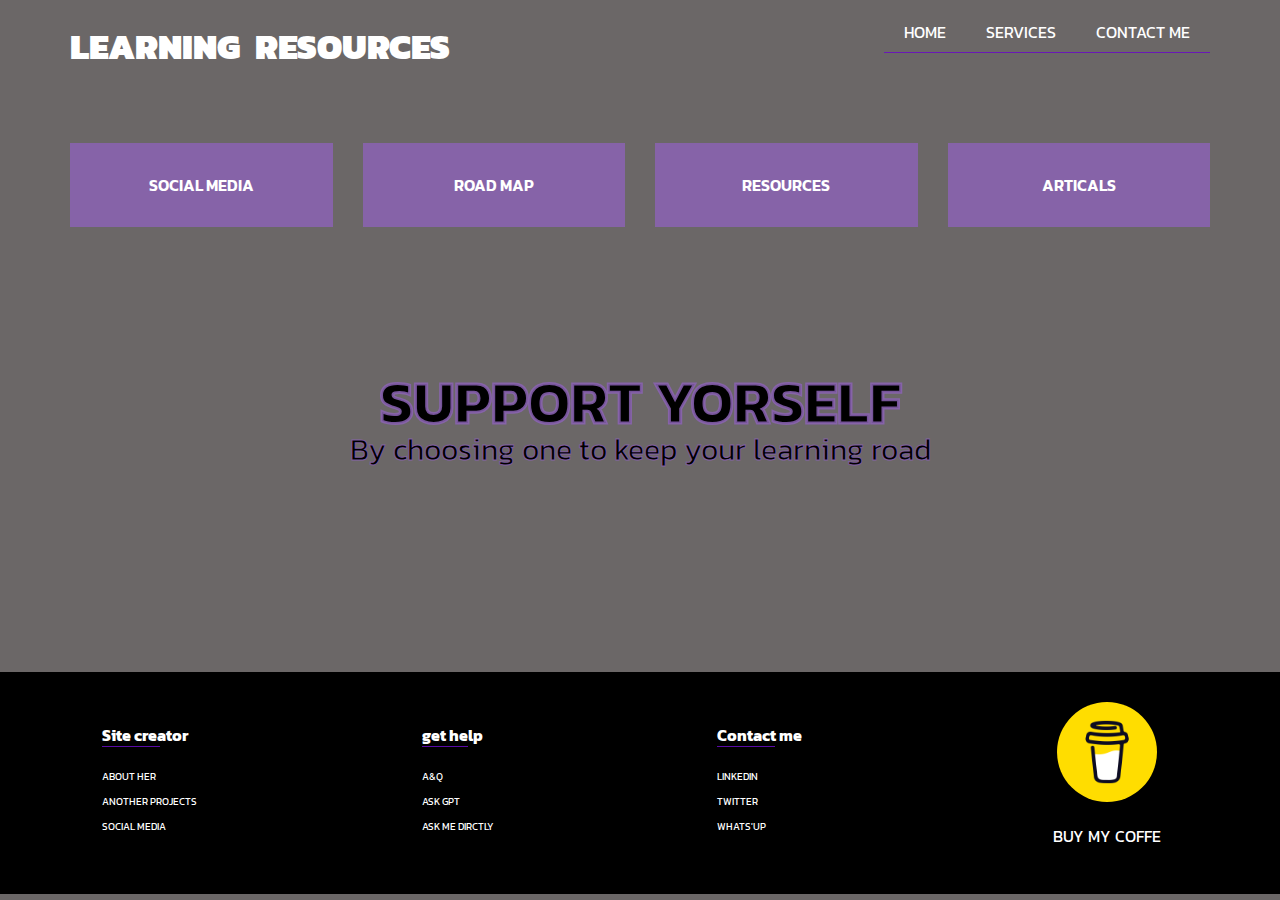
<file: index.html>
<!DOCTYPE html>
<html lang="en">
<head>
    <meta charset="UTF-8">
    <meta http-equiv="X-UA-Compatible" content="IE=edge">
    <meta name="viewport" content="width=device-width, initial-scale=1.0">
    <title>LEARNING RESOURCES</title>
    <link rel="stylesheet" href="/CSS/s1.css">
    <link rel="preconnect" href="https://fonts.googleapis.com"/>
    <link rel="preconnect" href="https://fonts.gstatic.com" crossorigin/>
    <link href="https://fonts.googleapis.com/css2?family=Cairo:wght@300;400;700&family=Cormorant+SC:wght@300&family=Kanit:wght@400;600&family=Raleway&display=swap" rel="stylesheet"/>
</head>
<body>
    <!-- start nav bar-->
    <nav>
        <div class="container">
            <ul class="name">
                <li><a href="/index.html">LEARNING &nbsp;RESOURCES</a></li>
            </ul>
            <ul class="links">
                <li><a href="/index.html" target="_blank">HOME</a></li>
                <li><a href="/servicespage.html" target="_blank">SERVICES</a></li>
                <li><a href="mailto:sondosaied0@gmail.com" target="_blank">CONTACT ME</a></li>               
            </ul>
        </div>
    </nav>
    <!-- end nav bar-->
<!--/*START HEADER*/
<div class="HEADER">
    <div class="container">
        <h3><center>LEARNING &nbsp;RESOURCES</center></h3>
    </div>
</div>
<!--/*END HEADER*/-->
<!--/*START SECTION*/-->
<div>
<div class="SECTION">
    <div class="container">
        <ul> 
            <li class="A">
        <a href="#" class="firsta">SOCIAL MEDIA</a>
        <ul class="SOCIAL">
            <li><a href="/HTML PAGES/Instagram.html" target="_blank">INSTAGRAM</a></li>
            <li><a href="/HTML PAGES/Facebook.html"target="_blank">FACEBOOK</a></li>
            <li><a href="/HTML PAGES/Twitter.html"target="_blank">TWITER</a></li>
        </ul>
    </li>
</ul>
        <ul>
            <li class="A">                 
        <a href="#" class="firsta">ROAD MAP</a> 
        <ul class="SOCIAL">
                    <!-- <li><a href="/HTML PAGES/Basic.html" target="_blank">Basic</a></li> -->
                    <li><a href="https://roadmap.sh/frontend" target="_blank">Frontend</a></li>
                    <li><a href="https://roadmap.sh/backend" target="_blank">Backend</a></li>
                    <li><a href="https://roadmap.sh/android" target="_blank">Android</a></li>
                    <li><a href="https://roadmap.sh/postgresql-dba" target="_blank">DBA</a></li>
                </ul>
            </li>
        </ul>

        <ul>
            <li class="A">
        <a href="#"class="firsta">RESOURCES</a>
        <ul class="SOCIAL">
                    <li><a href="/HTML PAGES/Youtube.html" target="_blank">YOUTUBE</a></li>
                    <!--  <li><a href="#">UDEMY</a></li>
                    <li><a href="#">LINKEDIN</a></li>
                    <li><a href="#">PLATFORMS</a></li>
                    -->
                </ul>
            </li>
        </ul>
        
        <ul>
            <li class="A">
                <a href="#" class="firsta">ARTICALS</a>
                <ul class="SOCIAL">
                    <!--<li> <a href="#">GOOGLE</a></li>-->
                    <li><a href="https://elzero.org/category/topics/" target="_blank">ELZERO ARTICALS</a></li>
                </ul>
            </li>
        </ul>
    </div>
</div>
</div>
<!--*END SECTION*/-->

<div>
    <div class="container">
        <div class="text">
        <h1>SUPPORT YORSELF</h1>
        <p>By choosing one to keep your learning road</p>
        </div>
    </div>
</div>

<footer>
    
        <div class="row">
            <div class="footer-col">
                <h4>Site creator</h4>
                <ul>
                    <li><a href="#" target="_blank">about her</a></li>
                    <li><a href="#" target="_blank">another projects</a></li>
                    <li><a href="#" target="_blank">Social media</a></li>
                </ul>
            </div>
            <div class="footer-col">
                <h4>get help</h4>
                <ul>
                    <li><a href="#" target="_blank">A&Q</a></li><!--Fully page with que > سيتم الرد على إستفسارك في الوقت الممكن-->
                    <li><a href="https://platform.openai.com/playground" target="_blank">ASK gpt</a></li>
                    <li><a href="mailto:sondosaied0@gmail.com" target="_blank">Ask me dirctly</a></li>
                </ul>
            </div>
            
            <div class="footer-col">
                <h4>Contact me</h4>
                <ul>
                    <li><a href="#" target="_blank">linkedin</a></li>
                    <li><a href="#" target="_blank">Twitter</a></li>
                    <li><a href="#" target="_blank">WHATS'UP</a></li>
                </ul>
            </div>
            <div class="footer-col coffee">
                <img src="/image/buymecoffe.png" alt="Buy me coffe">
                <P><a href="https://www.buymeacoffee.com/sondosaiedh">BUY MY COFFE</a></P>
                
            </div>
        </div>
    
</footer>
</body>
</html>
</file>
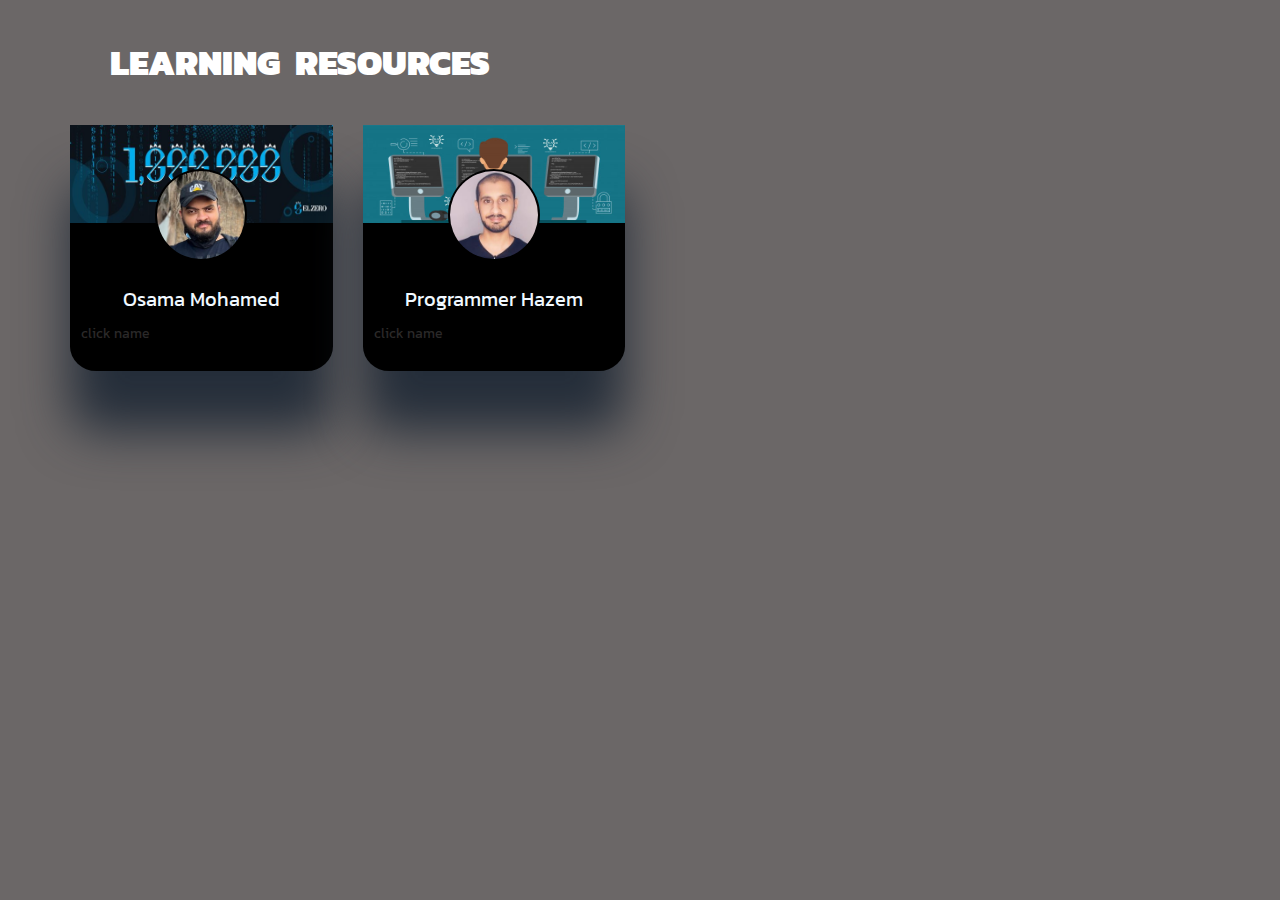
<file: HTML PAGES/Facebook.html>
<!DOCTYPE html>
<html lang="en">
<head>
    <meta charset="UTF-8">
    <meta http-equiv="X-UA-Compatible" content="IE=edge">
    <meta name="viewport" content="width=device-width, initial-scale=1.0">
    <title>LEARNING RESOURCES</title>
    <link rel="stylesheet" href="/CSS/Facebook.css">
    <link rel="preconnect" href="https://fonts.googleapis.com"/>
    <link rel="preconnect" href="https://fonts.gstatic.com" crossorigin/>
    <link href="https://fonts.googleapis.com/css2?family=Cairo:wght@300;400;700&family=Cormorant+SC:wght@300&family=Kanit:wght@400;600&family=Raleway&display=swap" rel="stylesheet"/>
</head>
<body>
    <!-- start nav bar-->
    <nav>
        <div class="container">
            <ul class="name">
                <li><a href="/index.html">LEARNING &nbsp;RESOURCES</a></li>
            </ul>
    </nav>
    <!-- end nav bar-->
<!--START SECTION-->
<div class="Facebook">
    <div class="container">
        <!--Account 1-->
        <div class="acc">
            <img src="../image/background@Osama_Elzero.jpeg" alt="">
            <img class="profile" src="/image/@Osama_Elzero.jpg" alt="">
            <div class="userinfo">
                <p class="name"><a href="https://web.facebook.com/OsElzero" target="_blank">Osama Mohamed</a></p>
                <p class="hint">click name</p>
            </div> 
            </div>
    <!--Account 2-->
    <div class="acc">
        <img src="../image/p.hazemcover.jpg" alt="">
        <img class="profile" src="/image/Programmer Hazem Ahmad - المبرمج حازم احمد.jpg" alt="">
        <div class="userinfo">
            <p class="name"><a href="https://web.facebook.com/ProgHazemAhmad" target="_blank">Programmer Hazem </a></p>
            <p class="hint">click name</p>
        </div>
        </div>
    <!--Account 3-->
    </div>
</div>
</body>
</html>
</file>
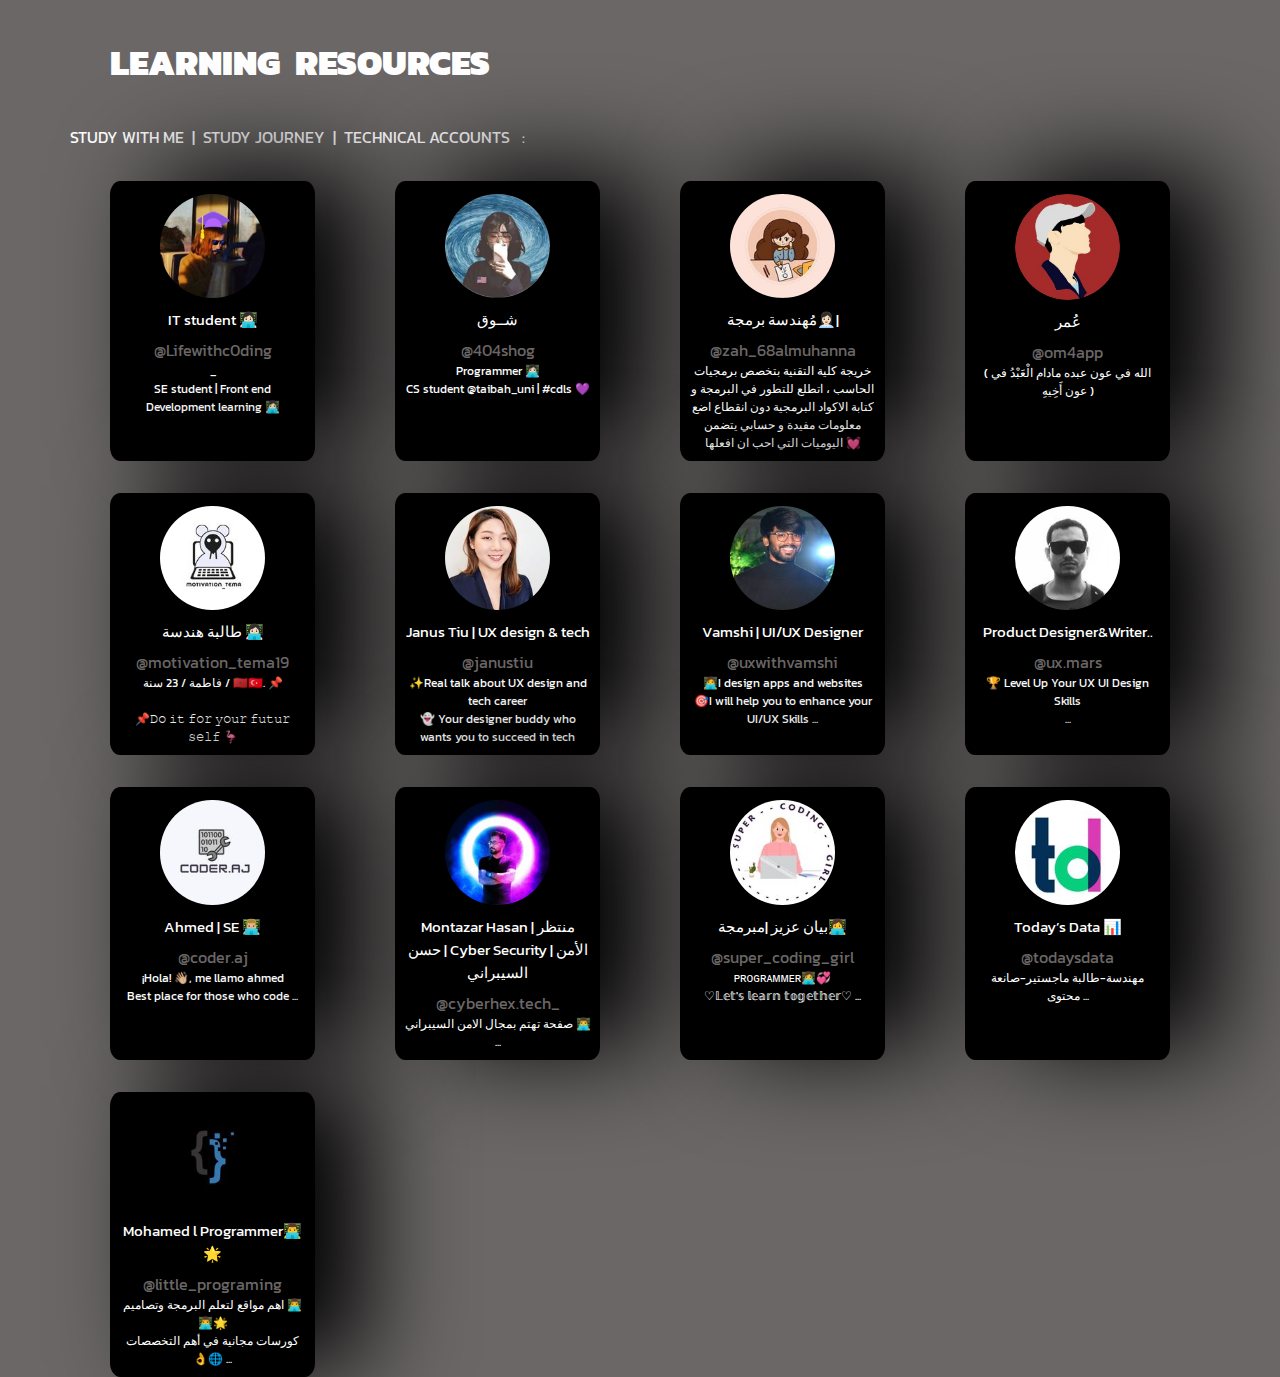
<file: HTML PAGES/Instagram.html>
<!DOCTYPE html>
<html lang="en">
<head>
    <meta charset="UTF-8">
    <meta http-equiv="X-UA-Compatible" content="IE=edge">
    <meta name="viewport" content="width=device-width, initial-scale=1.0">
    <title>LEARNING RESOURCES</title>
    <link rel="stylesheet" href="/CSS/Instagram.css">
    <link rel="preconnect" href="https://fonts.googleapis.com"/>
    <link rel="preconnect" href="https://fonts.gstatic.com" crossorigin/>
    <link href="https://fonts.googleapis.com/css2?family=Cairo:wght@300;400;700&family=Cormorant+SC:wght@300&family=Kanit:wght@400;600&family=Raleway&display=swap" rel="stylesheet"/>
</head>
<body>
    <!-- start nav bar-->
    <nav>
        <div class="container">
            <ul class="name">
                <li><a href="/index.html">LEARNING &nbsp;RESOURCES</a></li>
            </ul>
        </div>
    </nav>
<!--
            <ul class="links">
                <li><a href="/index.html" target="_blank">HOME</a></li>
                <li><a href="/servicespage.html" target="_blank">SERVICES</a></li>
                <li><a href="mailto:sondosaied0@gmail.com" target="_blank">CONTACT ME</a></li>               
            </ul>
        </div>
    </nav>
        end nav bar-->
    
<!--START SECTION-->
<div class="section">
    <div class="container">
        <p>STUDY WITH ME&nbsp; | &nbsp;STUDY JOURNEY &nbsp;| &nbsp;TECHNICAL ACCOUNTS &nbsp; :</p>
        <div class="accounts">
        <!--ACCOUNT 1-->  
        <figure>
            <img src="../image/Lifewithc0ding.jpg" alt="">
            
            <figcaption class="name">IT student 👩🏻‍💻</figcaption>
            <figcaption class="username"><a href="https://www.instagram.com/lifewithc0ding/" target="_blank">@Lifewithc0ding</a></figcaption>
            <figcaption class="BIO">
                    _<br>
                    SE student | Front end Development learning 👩🏻‍💻<br>
            </figcaption>
            
        </figure>
        <!--ACCOUNT 2-->
        <figure>
            <img src="../image/404shog.jpg" alt="">
            
            <figcaption class="name rtl"👩🏻‍💻>شــوق</figcaption>
            <figcaption class="username"><a href="https://www.instagram.com/404shog/" target="_blank">@404shog</a></figcaption>
            <figcaption class="BIO">
                Programmer 👩🏻‍💻
                <br>
                CS student @taibah_uni | #cdls 💜
            </figcaption>
            
        </figure> 
        <!--ACCOUNT 3-->
        <figure>
            <img src="/image/zah_68almuhanna.jpg" alt="">
            <figcaption class="name rtl">مُهندسة برمجة👩🏻‍💼|</figcaption>
            <figcaption class="username"><a href="https://www.instagram.com/zah_68almuhanna/" target="_blank">@zah_68almuhanna</a></figcaption>
            <figcaption class="BIO">
                خريجة كلية التقنية 
                بتخصص برمجيات الحاسب ، اتطلع للتطور في البرمجة و كتابة الاكواد البرمجية دون انقطاع
                اضع معلومات مفيدة
                و حسابي يتضمن اليوميات التي احب ان افعلها 💓
                
                
            </figcaption>
            
        </figure> 
        <!--ACCOUNT 4-->
        <figure>
            <img src="../image/om4app.jpg" alt="">
            <figcaption class="name ">عُمر</figcaption>
            <figcaption class="username"><a href="https://www.instagram.com/om4app/" target="_blank">@om4app</a></figcaption>
            <figcaption class="BIO rtl">( الله في عون عبده مادام الْعَبْدُ في عون أَخِيهِ )</figcaption>
            
        </figure>
        <!--ACCOUNT 5-->
        <figure>
            <img src="../image/motivation_tema19.jpg" alt="">
            <figcaption class="name">طالبة هندسة 👩🏻‍💻</figcaption>
            <figcaption class="username"><a href="https://www.instagram.com/motivation_tema19/" target="_blank">@motivation_tema19</a></figcaption>
            <figcaption class="BIO">
                فاطمة / 23 سنة / 🇲🇦🇹🇷. 📌<br>
                
                <br>
                📌𝙳𝚘 𝚒𝚝 𝚏𝚘𝚛 𝚢𝚘𝚞𝚛 𝚏𝚞𝚝𝚞𝚛 𝚜𝚎𝚕𝚏 🦩
            </figcaption>
            
        </figure> 
        <!--ACCOUNT 6-->
        <figure>
            <img src="../image/janustiu.jpg" alt="">
            <figcaption class="name">Janus Tiu | UX design & tech</figcaption>
            <figcaption class="username"><a href="https://www.instagram.com/janustiu/" target="_blank">@janustiu</a></figcaption>
            <figcaption class="BIO">✨Real talk about UX design and tech career
                <br>👻 Your designer buddy who wants you to succeed in tech
            </figcaption>
            
        </figure> 
        <!--ACCOUNT 7-->
        <figure>
            <img src="../image/uxwithvamshi.jpg" alt="">
            <figcaption class="name">Vamshi | UI/UX Designer</figcaption>
            <figcaption class="username"><a href="https://www.instagram.com/uxwithvamshi/" target="_blank">@uxwithvamshi</a></figcaption>
            <figcaption class="BIO">
                🧑‍💻I design apps and websites
                <br>
                🎯I will help you to enhance your UI/UX Skills
                <span>...
                    <div class="cap">GO INSTAGRAM TO KNOW MORE</div> 
                </span>
            </figcaption>
            
        </figure> 
        <!--ACCOUNT 8-->
        <figure>
            <img src="../image/ux.mars.jpg" alt="">
            <figcaption class="name">Product Designer&Writer..</figcaption>
            <figcaption class="username"><a href="https://www.instagram.com/ux.mars/" target="_blank">@ux.mars</a></figcaption>
            <figcaption class="BIO">
                🏆 Level Up Your UX UI Design Skills
                <br>
                <span>...
                    <div class="cap">GO INSTAGRAM TO KNOW MORE</div> 
                </span>
            </figcaption>
            
        </figure> 
        <!--ACCOUNT 9-->
        <figure>
            <img src="../image/coder.aj.jpg" alt="">
            <figcaption class="name">Ahmed | SE 👨🏼‍💻</figcaption>
            <figcaption class="username"><a href="https://www.instagram.com/coder.aj/" target="_blank">@coder.aj</a></figcaption>
            <figcaption class="BIO">
                ¡Hola! 👋🏼, me llamo ahmed
                <br>
                Best place for those who code
                <span>...
                    <div class="cap">GO INSTAGRAM TO KNOW MORE</div> 
                </span>
            </figcaption>
            
        </figure> 
        <!--ACCOUNT 10-->
        <figure>
            <img src="../image/cyberhex.tech_.jpg" alt="">
            
            <figcaption class="name">Montazar Hasan | منتظر حسن | Cyber Security | الأمن السيبراني</figcaption>
            <figcaption class="username"><a href="https://www.instagram.com/cyberhex.tech_/" target="_blank">@cyberhex.tech_</a></figcaption>
            
            <figcaption class="BIO">
                صفحة تهتم بمجال الامن السيبراني 👨‍💻
                <span>...
                    <div class="cap">GO INSTAGRAM TO KNOW MORE</div> 
                </span>
            </figcaption>
            
            
        </figure> 
        <!--ACCOUNT 11-->
        <figure>
            <img src="../image/super_coding_girl.jpg" alt="">
            <figcaption class="name rtl">بيان عزيز |مبرمجة👩‍💻</figcaption>
            <figcaption class="username"><a href="https://www.instagram.com/super_coding_girl/?next=%2F" target="_blank">@super_coding_girl</a></figcaption>
            <figcaption class="BIO">
                ᴘʀᴏɢʀᴀᴍᴍᴇʀ👩‍💻💞
                <br>
                ♡𝕃𝕖𝕥'𝕤 𝕝𝕖𝕒𝕣𝕟 𝕥𝕠𝕘𝕖𝕥𝕙𝕖𝕣♡
                <span>...
                    <div class="cap">GO INSTAGRAM TO KNOW MORE</div> 
                </span>

            </figcaption>
            
        </figure> 
        <!--ACCOUNT 12-->
        <figure>
            <img src="../image/todaysdata.jpg" alt="">
            <figcaption class="name">Today’s Data 📊</figcaption>
            <figcaption class="username"><a href="https://www.instagram.com/todaysdata/?next=%2F" target="_blank">@todaysdata</a></figcaption>
            <figcaption class="BIO">  مهندسة-طالبة ماجستير-صانعة محتوى
                
                <span>...
                    <div class="cap">GO INSTAGRAM TO KNOW MORE</div> 
                </span>
            </figcaption>
            
        </figure> 
        <!--ACCOUNT 13-->
        <figure>
            <img src="../image/little_programing.jpg" alt="">
            <figcaption class="name">Mohamed l Programmer👨‍💻🌟</figcaption>
            <figcaption class="username"><a href="https://www.instagram.com/little_programing/" target="_blank">@little_programing</a></figcaption>
            <figcaption class="BIO rtl">
                اهم مواقع لتعلم البرمجة وتصاميم 👨‍💻👨‍💻🌟
                <br>
                كورسات مجانية في أهم التخصصات 👌🌐
                
                <span>...
                    <div class="cap">GO INSTAGRAM TO KNOW MORE</div> 
                </span>
            </figcaption>
            
        </figure> 
        </div>
    </div>
</div>
<!--END SECTION-->

</body>
</html>
</file>
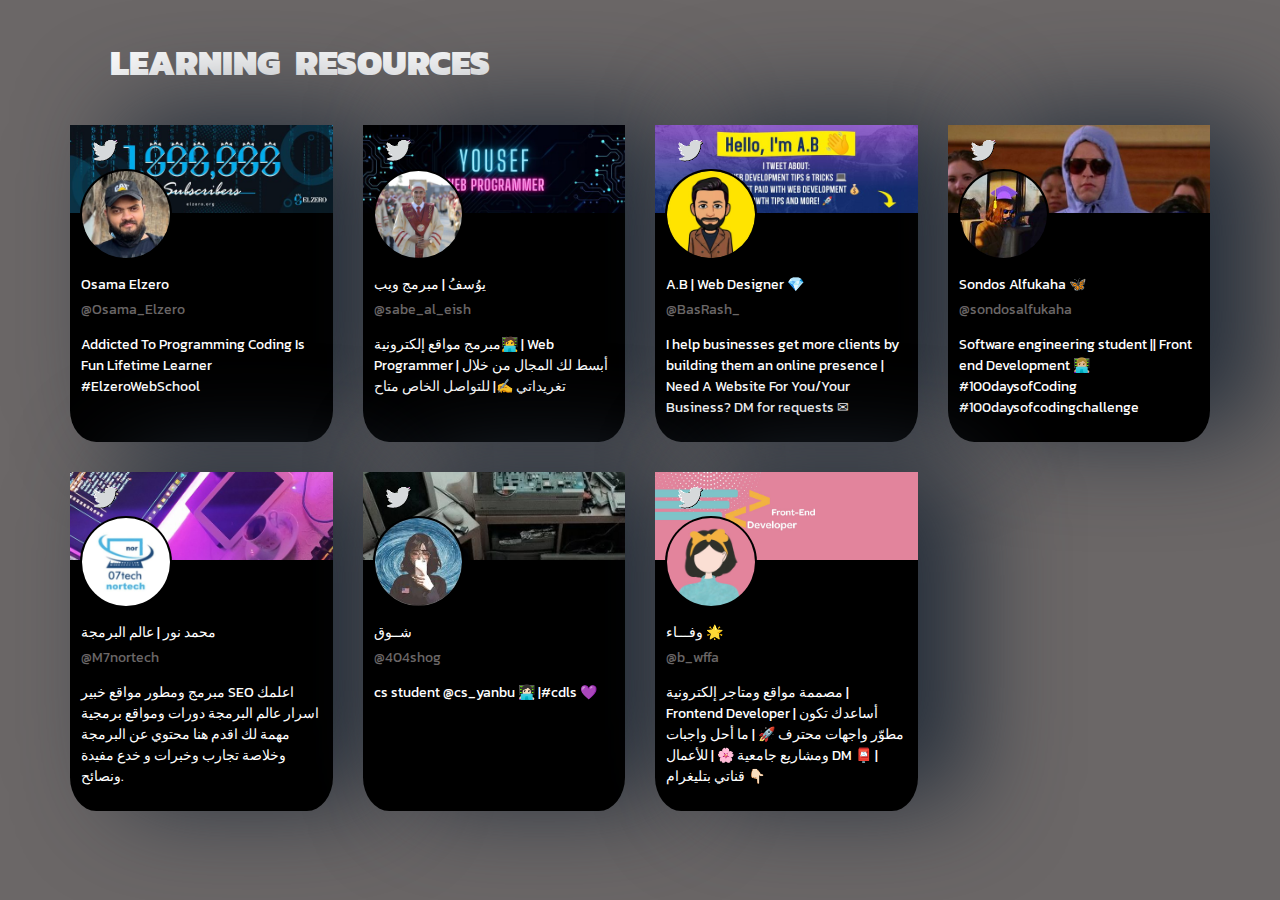
<file: HTML PAGES/Twitter.html>
<!DOCTYPE html>
<html lang="en">
<head>
    <meta charset="UTF-8">
    <meta http-equiv="X-UA-Compatible" content="IE=edge">
    <meta name="viewport" content="width=device-width, initial-scale=1.0">
    <title>LEARNING RESOURCES</title>
    <link rel="stylesheet" href="/CSS/Twitter.css">
    <link rel="preconnect" href="https://fonts.googleapis.com"/>
    <link rel="preconnect" href="https://fonts.gstatic.com" crossorigin/>
    <link href="https://fonts.googleapis.com/css2?family=Cairo:wght@300;400;700&family=Cormorant+SC:wght@300&family=Kanit:wght@400;600&family=Raleway&display=swap" rel="stylesheet"/>
</head>
<body>
    <!-- start nav bar-->
    <nav>
        <div class="container">
            <ul class="name">
                <li><a href="/index.html">LEARNING &nbsp;RESOURCES</a></li>
            </ul>
        </div>
    </nav>
    <!-- end nav bar-->
<div class="Twitter">
    <div class="container">
        <div class="acc">
            <img src="../image/background@Osama_Elzero.jpeg" alt="">
            <img class="profile" src="/image/@Osama_Elzero.jpg" alt="">
            <div class="userinfo">
                <p class="name">Osama Elzero</p>
                <p class="username"><a href="https://twitter.com/Osama_Elzero" target="_blank">@Osama_Elzero</a></p>
                <p>Addicted To Programming Coding Is Fun Lifetime Learner #ElzeroWebSchool</p>
            </div>
        </div>  
        <div class="acc">
            <img src="../image/backgroundsabe_al_eish.jpeg" alt="">
            <img class="profile" src="/image/sabe_al_eish.jpg" alt="">
            <div class="userinfo">
                <p class="name">يوُسفُ | مبرمج ويب</p>
                <p class="username"><a href="https://twitter.com/sabe_al_eish" target="_blank">@sabe_al_eish</a></p>
                <p>مبرمج مواقع إلكترونية🧑‍💻 | Web Programmer | أبسط لك المجال من خلال تغريداتي ✍️| للتواصل الخاص متاح
                </p>
            </div>
        </div>

        <div class="acc">
            <img src="../image/background@BasRash_.jpeg" alt="">
            <img class="profile" src="/image/@BasRash_.jpg" alt="">
            <div class="userinfo">
                <p class="name">A.B | Web Designer 💎</p>
                <p class="username"><a href="https://twitter.com/BasRash_" target="_blank">@BasRash_</a></p>
                <p>I help businesses get more clients by building them an online presence | Need A Website For You/Your Business? DM for requests ✉</p>
            </div>
        </div>

        
        <div class="acc">
            <img src="../image/backgroundlifewithcoding.jpeg" alt="">
            <img class="profile" src="../image/Lifewithc0ding.jpg" alt="">
            <div class="userinfo">
                <p class="name">Sondos Alfukaha 🦋</p>
                <p class="username"><a href="https://twitter.com/sondosalfukaha" target="_blank">@sondosalfukaha</a></p>
                <p>Software engineering student || Front end Development 👩🏼‍💻
                    #100daysofCoding 
                    #100daysofcodingchallenge</p>
            </div>
        </div>
        
        <div class="acc">
            <img src="../image/backgroundM7nortech.jpeg" alt="">
            <img class="profile" src="/image/M7nortech.jpg" alt="">
            <div class="userinfo">
                <p class="name">محمد نور | عالم البرمجة</p>
                <p class="username"><a href="https://twitter.com/M7nortech" target="_blank">@M7nortech</a></p>
                <p>مبرمج ومطور مواقع 
                    خبير SEO
                    اعلمك اسرار عالم البرمجة 
                    دورات ومواقع برمجية مهمة لك
                    اقدم هنا محتوي عن البرمجة وخلاصة تجارب وخبرات و خدع مفيدة ونصائح.</p>
            </div>
        </div>
        
        <div class="acc">
            <img src="../image/background404shog.jpeg.crdownload" alt="">
            <img class="profile" src="../image/404shog.jpg" alt="">
            <div class="userinfo">
                <p class="name">شــوق</p>
                <p class="username"><a href="https://twitter.com/404shog" target="_blank">@404shog</a></p>
                <p>cs student 
                    @cs_yanbu
                    👩🏻‍💻 |#cdls 💜</p>
            </div>
        </div>

        <div class="acc">
            <img src="../image/backgroundb_wffa.jpeg" alt="">
            <img class="profile" src="/image/b_wffa.jpg" alt="">
            <div class="userinfo">
                <p class="name">وفـــاء 🌟</p>
                <p class="username"><a href="https://twitter.com/b_wffa" target="_blank">@b_wffa</a></p>
                <p>مصممة مواقع ومتاجر إلكترونية | Frontend Developer | أساعدك تكون مطوّر واجهات محترف 🚀 | ما أحل واجبات ومشاريع جامعية 🌸 | للأعمال DM 📮 | قناتي بتليغرام 👇🏻</p>
            </div>
        </div>
        
        
        
        
    </div>
</div>
</body>
</html>
</file>
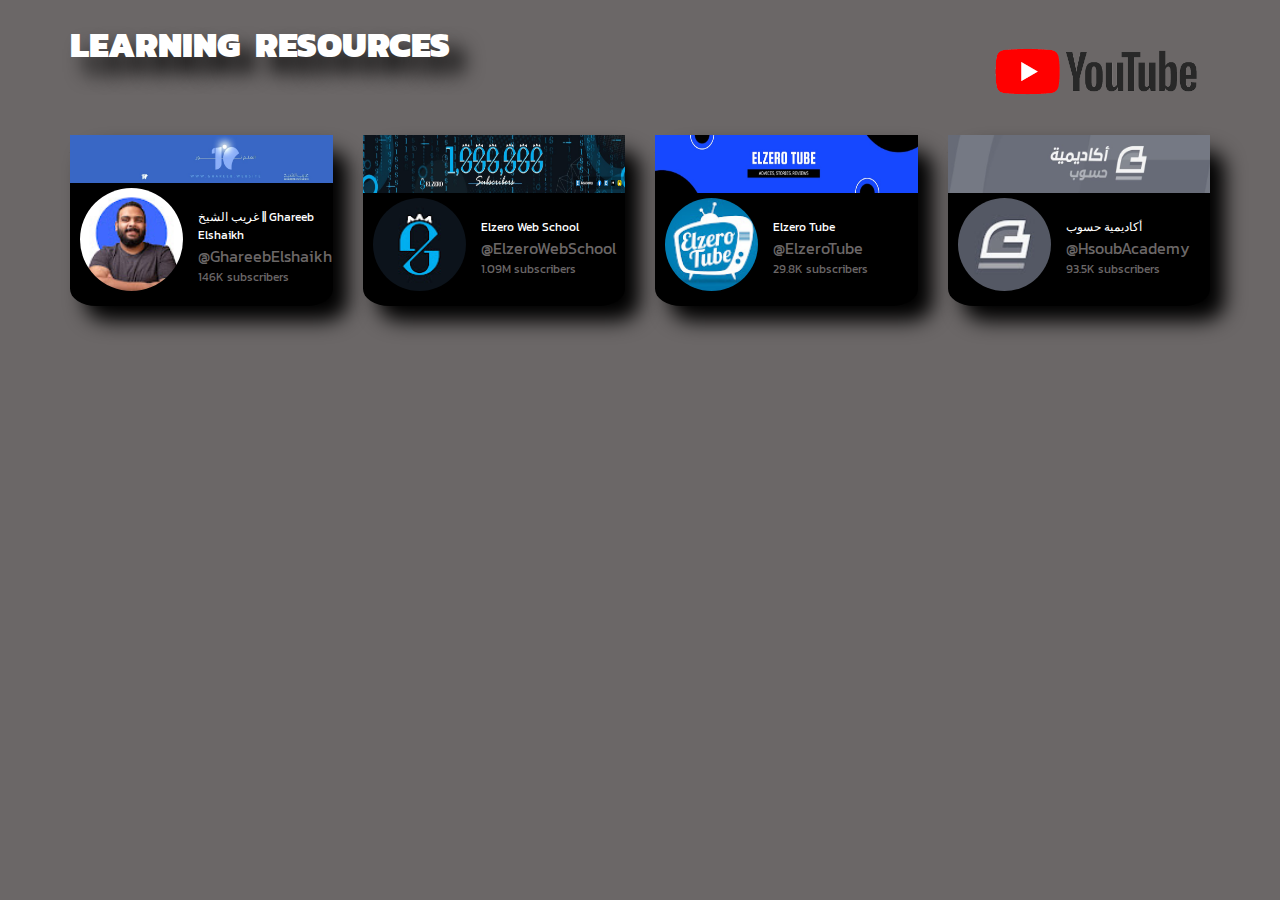
<file: HTML PAGES/Youtube.html>
<!DOCTYPE html>
<html lang="en">
<head>
    <meta charset="UTF-8">
    <meta http-equiv="X-UA-Compatible" content="IE=edge">
    <meta name="viewport" content="width=device-width, initial-scale=1.0">
    <title>LEARNING RESOURCES</title>
    <link rel="stylesheet" href="/CSS/Youtube.css">
    <link rel="preconnect" href="https://fonts.googleapis.com"/>
    <link rel="preconnect" href="https://fonts.gstatic.com" crossorigin/>
    <link href="https://fonts.googleapis.com/css2?family=Cairo:wght@300;400;700&family=Cormorant+SC:wght@300&family=Kanit:wght@400;600&family=Raleway&display=swap" rel="stylesheet"/>
</head>
<body>
    <!-- start nav bar-->
    <nav>
        <div class="container">
            <div class="name">
                <a href="/index.html">LEARNING &nbsp;RESOURCES</a>
                <img src="/image/Youtube pic/youtube-logo-png-46020.png" alt="" style="width: 20%;height: 100%;">
            </div>
        </div>
    </nav>
    <!--End nav bar-->
    <!--Start section-->
    <div class="container">
<!--ACC 1-->
    <div class="channels">
    <div class="chanel">
        <img src="/image/Youtube pic/ghareeb_cover.png" alt="" class="cover">
        <div class="info">
        <img src="/image/Youtube pic/ghareeb_profile.jpg" alt="" class="chan-photo">
        <div class="text">
            <div class="chan-name">غريب الشيخ || Ghareeb Elshaikh</div>
            <a href="https://www.youtube.com/@GhareebElshaikh" target="_blank" class="chan-desc">@GhareebElshaikh</a>
            <div class="Sub">146K subscribers</div>
        </div><!--text div-->
        </div><!--info div-->
        </div><!--chanel div-->
<!--ACC 2-->
<div class="chanel">
    <img src="/image/Youtube pic/elzero_cover.png" alt="" class="cover">
    <div class="info">
    <img src="/image/Youtube pic/elzero_profile.jpg" alt="" class="chan-photo">
    <div class="text">
        <div class="chan-name"> Elzero Web School </div>
        <a href="https://www.youtube.com/@ElzeroWebSchool" target="_blank" class="chan-desc">@ElzeroWebSchool</a>
        <div class="Sub">1.09M subscribers</div>
    </div><!--text div-->
    </div><!--info div-->
    </div><!--chanel div-->

<!--ACC 3-->
<div class="chanel">
    <img src="/image/Youtube pic/elzerotube_cover.png" alt="" class="cover">
    <div class="info">
    <img src="/image/Youtube pic/elzerotube_profile.jpg" alt="" class="chan-photo">
    <div class="text">
        <div class="chan-name">Elzero Tube</div>
        <a href="https://www.youtube.com/channel/UCQqN3qgYbkfd0EkdhJmN5tQ" target="_blank" class="chan-desc">@ElzeroTube</a>
        <div class="Sub">29.8K subscribers</div>
    </div><!--text div-->
    </div><!--info div-->
    </div><!--chanel div-->

<!--ACC 4-->
<div class="chanel">
    <img src="/image/Youtube pic/hsob_cover.png" alt="" class="cover">
    <div class="info">
    <img src="/image/Youtube pic/hasob_profile.jpg" alt="" class="chan-photo">
    <div class="text">
        <div class="chan-name">أكاديمية حسوب</div>
        <a href="https://www.youtube.com/@HsoubAcademy/videos" target="_blank" class="chan-desc">@HsoubAcademy</a>
        <div class="Sub">93.5K subscribers</div>
    </div><!--text div-->
    </div><!--info div-->
    </div><!--chanel div-->

</div><!--channels div-->
</div><!--container div-->
</body>
</html>
</file>
<file: CSS/s1.css>
/*Start GLOBAL RULES*/ 
/*//////////////////////////////////////////////////////////
TO KEEP CONSIDER PADDING AND BORDER WITH WIDTH AND HEIGHT */
* {
    box-sizing: border-box;
}
*::selection {
    color: var(--m);
    background-color: black;
}
:root {
    --m:#8b63b4d9;
    --m2:black;
}
/*//////////////////////////////////////////////////////////
SMOOTH SCROLLING TO THE PAGE */
html {
    scroll-behavior: smooth;
    background-color: #6b6767;
}
/*////////////////////////////////////////////////////////////
TO SPICEFY SPECIFIC FONT TYPE IN BODY CONTENT */
body {
    font-family: 'Kanit', sans-serif;
}
/*////////////////////////////////////////////////////////////
TO CENTERLAIZE CONTAINER MAKE LEFT AND RIGHT MARGINE AUTO */
.container {
    margin-left: auto;
    margin-right: auto;
    padding-left: 15px;
    padding-right: 15px;
}
/*//////////////////////////////////////////////////////////////
Medea quires*/
@media (min-width: 768px) {
    .container {
        width: 750px;
    }    
}
/*Medium*/
@media (min-width: 992px){
    .container {
        width: 970px;
    }
}
/*Larg*/
@media (min-width: 1200px){
    .container {
        width: 1170px;
    }
}
ul{
    list-style-type: none;
}
a {
    text-decoration: none;
}
























/*START NAV*/

nav .container  {
    display: flex;
    justify-content: space-between;
    margin-bottom: 20px;
    margin-top: 20px;
}
nav .container .links {
    display: flex;
    position: relative;
    flex-wrap: nowrap;
}
nav .container .links::before {
    content: "";
    position: absolute;
    height: 1px;
    width: 100%;
    background-color: #680cc4d9;
    bottom: 20px;
}
nav .container .links li a {
    margin-top: 10px;
    padding: 20px;
    color: white;
    font-weight: 400;
    position: relative;
    transition: 0.5s;
    -webkit-transition: 0.5s;
    -moz-transition: 0.5s;
    -ms-transition: 0.5s;
    -o-transition: 0.5s;
}

nav .container .links li a:hover {
    color: #000000;
}
nav .container .name li a {
    font-size: 35px;
    color: white;
    font-weight: 900;
    
    
}
/*END NAV*/



















/*START HEADER

.HEADER { 
    background-color: var(--m);    
}
.HEADER .container h3 {
    letter-spacing: 5px;
    color: black;
    font-size: 30px;
    padding-top: 15px;
    padding-bottom: 15px;
}
/*----------------------------------------*/
/*START SECTION*/
.SECTION {
    margin-top: 70px;
}
.SECTION .container, .SECTION .container ul .A { 
    /*CHANGE FROM LI TO A CLASS*/
    display: grid;
    grid-template-columns: repeat(auto-fill, minmax(250px, 1fr));
    gap: 30px;
}
ul  {
    margin: 0;
    padding: 0;
}

.SECTION .container ul.SOCIAL {
    z-index: 5;
    background-color: black;
    color: aliceblue;
    width: 230px;
    position: absolute;
}
/*COMMENT BEFORE*/
/*
.SECTION .container ul.SOCIAL::before {
    content: "";
    border: 30px solid black ;
    border-right-width: calc(250px - 30px);
    border-top: none;
    position: relative;
    top: -25px;
}
*/

.SECTION .container ul li a.firsta {
    color: white;
    /*COLOR OF  4 OPTIONS*/
}
.SECTION .container ul li .SOCIAL li a {
    text-decoration: none;
    color: white;
    width: 100%;
    padding: 20px;
    padding-left: 5px;
}
.SECTION .container ul li .SOCIAL li  {
    background-color: black;
    padding: 20px;
    width: 100%;
}
.SECTION .container ul li .SOCIAL li:hover  {
background-color: #8b63b4d9;
}
.SECTION .container ul li a.firsta {
    padding: 30px;
    background-color: var(--m);
    text-align: center;
    text-decoration: none;
    font-weight: 600;
}

.SECTION .container ul li a.firsta:hover {
    background-color: #a09292a9;
    color: white;
    font-weight: bolder;
}

.SECTION .container ul li .SOCIAL {
    position: absolute;
    margin-top: 60px;
    display: none;
}

.SECTION .container ul li:hover ul {
    display: block;
}


/*END SECTION*/
/*START TEXT*/

div .container .text {
    text-align: center;
    margin-top: 130px;
    font-size: 30px;
}

div .container .text p {
    margin-top: -60px;
    -webkit-text-stroke: var(--m) 1px;
}
div .container .text h1 {
    -webkit-text-stroke: var(--m) 3px;
}

@media (max-width:767px){
    nav .container .name li a {
        font-size: 25px;
    }

    div .container .text {
        display: none;
    }
    nav .container .links li a {
        display: none;
    }
    
    
    /*footer*/
    footer .row {
        flex-direction: column;
        align-items: center;
        font-size: 30px;
    }
    footer .row:first-child {
        margin-top: 60px;
    }
    footer .row:last-child {
        margin-bottom: -30px;
        
    }
    footer .row .footer-col {
        margin-bottom: 30px;
    } 
    footer .row .footer-col ul li a {
        display: flex;
        flex-direction: column;
        align-items: center;
        font-size: 12px;
        margin-bottom: 12px;
    }
    footer .row .footer-col h4  {
        display: flex;
        align-self: center;
        align-items: center;
    }
    }

/*END TEXT*/
/*footer*/
footer {
    background-color: #000000;
    padding-top: 30px;
    padding-bottom: 30px;
    margin-top: 200px; 
    width: calc( 100% + 16px);
    margin-bottom: -50px;
    margin-left: -8px;
}
footer .row {
    display: flex;
    justify-content: space-around;
}
footer a {
    text-decoration: none;
    text-transform: uppercase;
    color: white;
}
footer ul li {
    margin-bottom: 10px;
    font-size: 10px;
    transition: 0.3s;

}
footer h4 {
    padding-right: 30px;
    color: white;
    position: relative;
    transition: 0.3s;
    -webkit-transition: 0.3s;
    -moz-transition: 0.3s;
    -ms-transition: 0.3s;
    -o-transition: 0.3s;
}
footer h4:hover {
    color: #a166db9c;
}
footer ul li:hover {
    margin-left: 10px;
}
footer h4::before {
    content: "";
    position: absolute;
    height: 1px;
    width: 50%;
    background-color: #680cc4d9;
    bottom: 0;
}
footer p {
    align-items: flex-end;
    flex-basis: 5%;
    color: #6b6767;
}
footer img {
    min-width: 100px;
    height: 100px;
    border-radius: 50%;
    -webkit-border-radius: 50%;
    -moz-border-radius: 50%;
    -ms-border-radius: 50%;
    -o-border-radius: 50%;
}
footer p a {
    transition: 0.3s;
    -webkit-transition: 0.3s;
    -moz-transition: 0.3s;
    -ms-transition: 0.3s;
    -o-transition: 0.3s;
    padding: 17px;
}
footer p a:hover {
    font-size: 17px;
    text-align: center;
    color: #d7eb2a;
}
footer .coffee {
    text-align: center;
    
}
/*footer*/
</file>
<file: CSS/Facebook.css>
/*Start GLOBAL RULES*/ 
/*//////////////////////////////////////////////////////////
TO KEEP CONSIDER PADDING AND BORDER WITH WIDTH AND HEIGHT */
* {
    box-sizing: border-box;
}
:root {
    --m:#000;
    --m2:#6b6767;
}

*::selection {
    color: var(--m);
    background-color: black;
}
/*//////////////////////////////////////////////////////////
SMOOTH SCROLLING TO THE PAGE */
html {
    scroll-behavior: smooth;
}
/*////////////////////////////////////////////////////////////
TO SPICEFY SPECIFIC FONT TYPE IN BODY CONTENT */
body {
    font-family: 'Kanit', sans-serif;
}
/*////////////////////////////////////////////////////////////
TO CENTERLAIZE CONTAINER MAKE LEFT AND RIGHT MARGINE AUTO */
.container {
    margin-left: auto;
    margin-right: auto;
    padding-left: 15px;
    padding-right: 15px;
}
/*//////////////////////////////////////////////////////////////
Medea quires*/
@media (min-width: 768px) {
    .container {
        width: 750px;
    }    
}
/*Medium*/
@media (min-width: 992px){
    .container {
        width: 970px;
    }
}
/*Larg*/
@media (min-width: 1200px){
    .container {
        width: 1170px;
    }
}
ul{
    list-style-type: none;
}
/*START HEADER*/
body {
    background-color: var(--m2);
}
a {
    text-decoration: none;
}
/*START NAV*/

nav .container  {
    display: flex;
    justify-content: space-between;
    margin-bottom: 20px;
    margin-top: 20px;
}
nav .container .links {
    display: flex;
    position: relative;
}
nav .container .links::before {
    content: "";
    position: absolute;
    height: 1px;
    width: 100%;
    background-color: #680cc4d9;
    bottom: 20px;
}
nav .container .links li a {
    margin-top: 10px;
    padding: 20px;
    color: white;
    font-weight: 400;
    position: relative;
    transition: 0.5s;
    -webkit-transition: 0.5s;
    -moz-transition: 0.5s;
    -ms-transition: 0.5s;
    -o-transition: 0.5s;
}

nav .container .links li a:hover {
    color: #000000;
}
nav .container .name li a {
    font-size: 35px;
    color: white;
    font-weight: 900;
    
    
}
/*END NAV*/

.HEADER { 
    background-color: #8b63b4d9;
}
.HEADER .container h3 {
    letter-spacing: 5px;
    color: black;
    font-size: 30px;
    padding-top: 15px;
    padding-bottom: 15px;
}
.heading .container{
    display: flex;
    justify-content: center;
}
/*section*/
.Facebook .container {
    display: grid;
    grid-template-columns: repeat(auto-fill, minmax(250px, 1fr));
    gap: 30px;
}
.Facebook .container .acc {
    background-color: #000000;
    border-radius: 40%;
    box-shadow: 0px 60px 50px #252e3a;
    border-radius: 10%;
    -webkit-border-radius: 10%;
    -moz-border-radius: 10%;
    -ms-border-radius: 10%;
    -o-border-radius: 10%;
    padding: 10px;
    padding: 0;
    position: relative;

}
.Facebook .container .acc img:first-child {
    width: 100%;
    height: 40%;
    position: relative;   
}

.Facebook .container .acc img.profile{
    padding: 2px;
    background-color: #000;
    border-radius: 50%;
    position: relative;
    z-index: 5;
    width: 35%;
    display: flex;
    margin: -60px auto;
    margin-bottom: 3px;
}

.Facebook .container .acc .userinfo {
    font-size: 14px;
    color: white;
    margin-left: 1px;
    margin-top: -10px;
    padding: 10px;
}
.Facebook .container .acc .userinfo .name {
    margin-bottom: 10px;
    text-align: center;
    font-size: 20px;
    padding-bottom: 30px;
}
.Facebook .container .acc .userinfo .name a {
    text-decoration: none;
    color: aliceblue;
}
.Facebook .container .acc .userinfo {
    position: relative;
}
.Facebook .container .acc .userinfo .hint {
    color: #6b676767;
    position: absolute;
    top: 50%;
    
}
/*.Facebook .container .acc::before {
    content: 'ss';
    background-color: wheat;
    position: absolute;
    width: 10%;
    z-index: 10;
    height: 100px;
    background-image: url("../image/Facebooklogo.png");
    background-repeat:repeat;
    /*top: 15px;
    left: 15px; 
}
*/
</file>
<file: CSS/Instagram.css>
/*Start GLOBAL RULES*/ 
/*//////////////////////////////////////////////////////////
TO KEEP CONSIDER PADDING AND BORDER WITH WIDTH AND HEIGHT */
* {
    box-sizing: border-box;
}
*::selection {
    color: var(--m);
    background-color: black;
}
:root {
    --m:#000;
    --m2:#6b6767;
    --m3:rgba(128, 128, 128, 0.247);

}
/*//////////////////////////////////////////////////////////
SMOOTH SCROLLING TO THE PAGE */
html {
    scroll-behavior: smooth;
}
/*////////////////////////////////////////////////////////////
TO SPICEFY SPECIFIC FONT TYPE IN BODY CONTENT */
body {
    font-family: 'Kanit', sans-serif;
}
/*////////////////////////////////////////////////////////////
TO CENTERLAIZE CONTAINER MAKE LEFT AND RIGHT MARGINE AUTO */
.container {
    margin-left: auto;
    margin-right: auto;
    padding-left: 15px;
    padding-right: 15px;
}
/*//////////////////////////////////////////////////////////////
Medea quires*/
@media (min-width: 768px) {
    .container {
        width: 750px;
    }    
}
/*Medium*/
@media (min-width: 992px){
    .container {
        width: 970px;
    }
}
/*Larg*/
@media (min-width: 1200px){
    .container {
        width: 1170px;
    }
}


ul{
    list-style-type: none;
}
/*START HEADER*/
body {
    background-color: var(--m2);
}
a {
    text-decoration: none;
}
/*START NAV*/

nav .container  {
    display: flex;
    justify-content: space-between;
    margin-bottom: 20px;
    margin-top: 20px;
}
nav .container .links {
    display: flex;
    position: relative;
}
nav .container .links::before {
    content: "";
    position: absolute;
    height: 1px;
    width: 100%;
    background-color: #680cc4d9;
    bottom: 20px;
}
nav .container .links li a {
    margin-top: 10px;
    padding: 20px;
    color: white;
    font-weight: 400;
    position: relative;
    transition: 0.5s;
    -webkit-transition: 0.5s;
    -moz-transition: 0.5s;
    -ms-transition: 0.5s;
    -o-transition: 0.5s;
}

nav .container .links li a:hover {
    color: #000000;
}
nav .container .name li a {
    font-size: 35px;
    color: white;
    font-weight: 900;
    
    
}
/*END NAV*/

.HEADER { 
    background-color: #8b63b4d9;
}
.HEADER .container h3 {
    letter-spacing: 5px;
    color: black;
    font-size: 30px;
    padding-top: 15px;
    padding-bottom: 15px;
}
.heading .container{
    display: flex;
    justify-content: center;
}
.heading .container img {
    width: 50px;
    margin-top: 0;
    
}
.section .container .accounts figure figcaption {
    color: white;
}
.section .container .accounts  {
    display: grid;
    grid-template-columns: repeat(auto-fill, minmax(250px, 1fr));
    height: 50px;
}
.section .container {
    color: white;
}
.section .container .accounts figure span div.cap {
    background-color: white;
    color: black;
    position: absolute;
    top: 103%;
    left: 60px;
    z-index: 5;
    padding: 0.3px;
    display: none;
}
.section .container .accounts figure span:hover div.cap {
    display: block;
}
.section .container .accounts figure {

    background-color: var(--m);
    padding: 5px;
    border: 4px solid transparent;
    border-radius: 5%;
    box-shadow: 50px -10px 100px var(--m);
    -webkit-border-radius: 5%;
    -moz-border-radius: 5%;
    -ms-border-radius: 5%;
    -o-border-radius: 5%;
    position: relative;
    transition: 0.3s;

}
.section .container .accounts figure figcaption.name {
    font-size: 15px;
    margin-bottom: 7px;
}
.section .container .accounts figure figcaption.BIO {
    font-size: 12px;
}
.section .container .accounts figure img {
    border-radius: 10%;
    width: 60%;
    -webkit-border-radius: 50%;
    -moz-border-radius: 50%;
    -ms-border-radius: 50%;
    -o-border-radius: 50%;
    border: 4px solid transparent;
    
}

/*.section .container .accounts figure img {
    animation-name: border-move;
    animation-duration: 0.1s;
    animation-timing-function:linear ;/* التعطيلة يلي بالنص يسن انتها وبداية */
    /*animation-iteration-count: infinite;*/
    /*    border:  solid 5px;*/
    /*transform: rotate(1turn);*/
    /*transition: transform 3s;
    border-color: #8b63b4d9 #6b6767;
}

@keyframes border-move {
    from { transform: rotate(0deg);}
    to { transform: rotate(360deg); }
} */
.section .container .accounts figure {
    text-align: center;
}
.section .container .accounts figure .username a {
    text-align: center;
    color: #6b6767;
    text-decoration: none;
    
    display: flex;
    align-items: flex-end;
    justify-content: center ;
}

.section .container .accounts figure .username a:active {
    color: white;
}
nav .container .name li a {
    font-size: 35px;
    color: white;
    font-weight: 900; 

}
/*End nav*/
</file>
<file: CSS/Twitter.css>
/*Start GLOBAL RULES*/ 
/*//////////////////////////////////////////////////////////
TO KEEP CONSIDER PADDING AND BORDER WITH WIDTH AND HEIGHT */
* {
    box-sizing: border-box;
}
:root {
    --m:#000;
    --m2:#6b6767;
}

*::selection {
    color: var(--m);
    background-color: black;
}
/*//////////////////////////////////////////////////////////
SMOOTH SCROLLING TO THE PAGE */
html {
    scroll-behavior: smooth;
}
/*////////////////////////////////////////////////////////////
TO SPICEFY SPECIFIC FONT TYPE IN BODY CONTENT */
body {
    font-family: 'Kanit', sans-serif;
}
/*////////////////////////////////////////////////////////////
TO CENTERLAIZE CONTAINER MAKE LEFT AND RIGHT MARGINE AUTO */
.container {
    margin-left: auto;
    margin-right: auto;
    padding-left: 15px;
    padding-right: 15px;
}
/*//////////////////////////////////////////////////////////////
Medea quires*/
@media (min-width: 768px) {
    .container {
        width: 750px;
    }    
}
/*Medium*/
@media (min-width: 992px){
    .container {
        width: 970px;
    }
}
/*Larg*/
@media (min-width: 1200px){
    .container {
        width: 1170px;
    }
}
ul{
    list-style-type: none;
}
/*START HEADER*/
body {
    background-color: var(--m2);
}
a {
    text-decoration: none;
}
/*START NAV*/

nav .container  {
    display: flex;
    justify-content: space-between;
    margin-bottom: 20px;
    margin-top: 20px;
}
nav .container .links {
    display: flex;
    position: relative;
}
nav .container .links::before {
    content: "";
    position: absolute;
    height: 1px;
    width: 100%;
    background-color: #680cc4d9;
    bottom: 20px;
}
nav .container .links li a {
    margin-top: 10px;
    padding: 20px;
    color: white;
    font-weight: 400;
    position: relative;
    transition: 0.5s;
    -webkit-transition: 0.5s;
    -moz-transition: 0.5s;
    -ms-transition: 0.5s;
    -o-transition: 0.5s;
}

nav .container .links li a:hover {
    color: #000000;
}
nav .container .name li a {
    font-size: 35px;
    color: white;
    font-weight: 900;
    
    
}
/*END NAV*/

.HEADER { 
    background-color: #8b63b4d9;
}
.HEADER .container h3 {
    letter-spacing: 5px;
    color: black;
    font-size: 30px;
    padding-top: 15px;
    padding-bottom: 15px;
}
.heading .container{
    display: flex;
    justify-content: center;
}
/*section*/
.Twitter .container {
    display: grid;
    grid-template-columns: repeat(auto-fill, minmax(250px, 1fr));
    gap: 30px;
}
.Twitter .container .acc {
    background-color: #000000;
    border-radius: 40%;
    box-shadow: 50px -10px 100px #252e3a;
    border-radius: 10%;
    -webkit-border-radius: 10%;
    -moz-border-radius: 10%;
    -ms-border-radius: 10%;
    -o-border-radius: 10%;
    padding: 10px;
    padding: 0;
    position: relative;

}
.Twitter .container .acc::before {
    content: '';
    color: wheat;
    position: absolute;
    width: 100px;
    height: 100px;
    background-image: url("../image/twitter\ logo.png");
    background-repeat: no-repeat;
    /*top: 15px;
    left: 15px; */
    z-index: 6;
}
.Twitter .container .acc img:first-child {
    width: 100%;
    position: relative;   
}

.Twitter .container .acc img.profile{
    padding: 2px;
    background-color: #000;
    border-radius: 50%;
    position: relative;
    z-index: 5;
    width: 35%;
    display: flex;
    margin: -50px  0 0 0;
    -webkit-border-radius: 50%;
    -moz-border-radius: 50%;
    -ms-border-radius: 50%;
    -o-border-radius: 50%;
    margin-left: 10px;
    animation-name: border-move;
    animation-duration: 6s;
    animation-iteration-count: infinite;
    transition: 0.3s;
    -webkit-transition: 0.3s;
    -moz-transition: 0.3s;
    -ms-transition: 0.3s;
    -o-transition: 0.3s;
    transition-delay: 0.03s;
    position: relative;
}

@keyframes border-move {
    0%{border:rgb(101, 140, 224) 1px solid;}
    10%{border:#271adf5e 1px solid;}
    20%{border:rgba(0, 0, 255, 0.301) 1px solid;}
    30%{border:rgba(19, 50, 187, 0.315) 4px solid;}
    40%{border:rgba(30, 90, 221, 0.329) 4px solid;}
    50%{border:rgba(0, 153, 255, 0.418) 4px solid;}
    60%{border:#24376dab 4px solid;}
    70%{border:#4fb7d67a 4px solid;}
    80%{border:#7d85b3 4px solid;}
    90%{border:#4c00ff38 4px solid;}
    95%{border:rgb(141, 193, 228) 4px solid;}
    99%{border:rgb(37, 131, 194) 4px solid;}
    100%{border:rgb(13, 128, 206) 4px solid;}
}

.Twitter .container .acc .userinfo {
    font-size: 14px;
    color: white;
    margin-left: 1px;
    margin-top: -10px;
    padding: 10px;
}
.Twitter .container .acc .userinfo .name {
    margin-bottom: -10px;
}
.Twitter .container .acc .userinfo p.username a {
    color: #6b6767;
    text-decoration: none;
}
@media (max-width: 767px) {
    .Twitter .container .acc img.profile{
        width: 30%;
        margin-top: -50px;

    }
}
</file>
<file: CSS/Youtube.css>
/*Start GLOBAL RULES*/ 
/*//////////////////////////////////////////////////////////
TO KEEP CONSIDER PADDING AND BORDER WITH WIDTH AND HEIGHT */
* {
    box-sizing: border-box;
}
*::selection {
    color: var(--m);
    background-color: black;
}
:root {
    --m:#000;
    --m2:#6b6767;
    --m3:rgba(128, 128, 128, 0.247);

}
/*//////////////////////////////////////////////////////////
SMOOTH SCROLLING TO THE PAGE */
html {
    scroll-behavior: smooth;
}
/*////////////////////////////////////////////////////////////
TO SPICEFY SPECIFIC FONT TYPE IN BODY CONTENT */
body {
    font-family: 'Kanit', sans-serif;
}
/*////////////////////////////////////////////////////////////
TO CENTERLAIZE CONTAINER MAKE LEFT AND RIGHT MARGINE AUTO */
.container {
    margin-left: auto;
    margin-right: auto;
    padding-left: 15px;
    padding-right: 15px;
}
/*//////////////////////////////////////////////////////////////
Medea quires*/
@media (min-width: 768px) {
    .container {
        width: 750px;
    }    
}
/*Medium*/
@media (min-width: 992px){
    .container {
        width: 970px;
    }
}
/*Larg*/
@media (min-width: 1200px){
    .container {
        width: 1170px;
    }
}
ul{
    list-style-type: none;
}
body {
    background-color: var(--m2);
}
a {
    text-decoration: none;
}
/*START NAV*/
nav .container .name {
    display: flex;
    justify-content: space-between;
}
nav .container .name a {
    font-size: 35px;
    color: white;
    font-weight: 900;
    margin-top: 10px;
    text-shadow: 15px 15px 20px #000000;

}
/*End nav*/

/*Start body*/
.channels {
    display: grid;
    grid-template-columns: repeat(auto-fill, minmax(250px, 1fr));
    gap: 30px;
}

.channels .chanel {
    box-shadow: 15px 15px 20px #000000;
    display: flex;
    flex-direction: column;
    background-color: #000;
    color: white;
    padding-top: 0;
    padding-bottom: 10px;
    border-radius: 10%;
    -webkit-border-radius: 10%;
    -moz-border-radius: 10%;
    -ms-border-radius: 10%;
    -o-border-radius: 10%;
}

.channels .chanel  .cover {
    width: 100%;
    max-width: 100%;
    height: 100%;
}

.channels .chanel .info {
    display: flex;
    flex-direction: row;
    padding-bottom: 10px;
    padding-left: 10px;
}
.channels .chanel .info .text {
    padding-top: 15px;
    padding-left: 15px;

}
.channels .chanel .info .text .chan-name {
    font-size: 12px;
    align-self: center;
    margin-top: 10px;
}
.channels .chanel .info .text .Sub {
    color: #6b6767;
    font-size: 12px;

}
.channels .chanel .info .text .chan-desc {
    font-size: 16px;
    padding-top: 5px;
    color: #6b6767;
}
.channels .chanel .info .chan-photo {
    max-width: 100%;
    height: 100%;
    border-radius: 100%;
    -webkit-border-radius: 100%;
    -moz-border-radius: 100%;
    -ms-border-radius: 100%;
    -o-border-radius: 100%;
    margin-top: 5px;
}
/*End body*/
</file>
